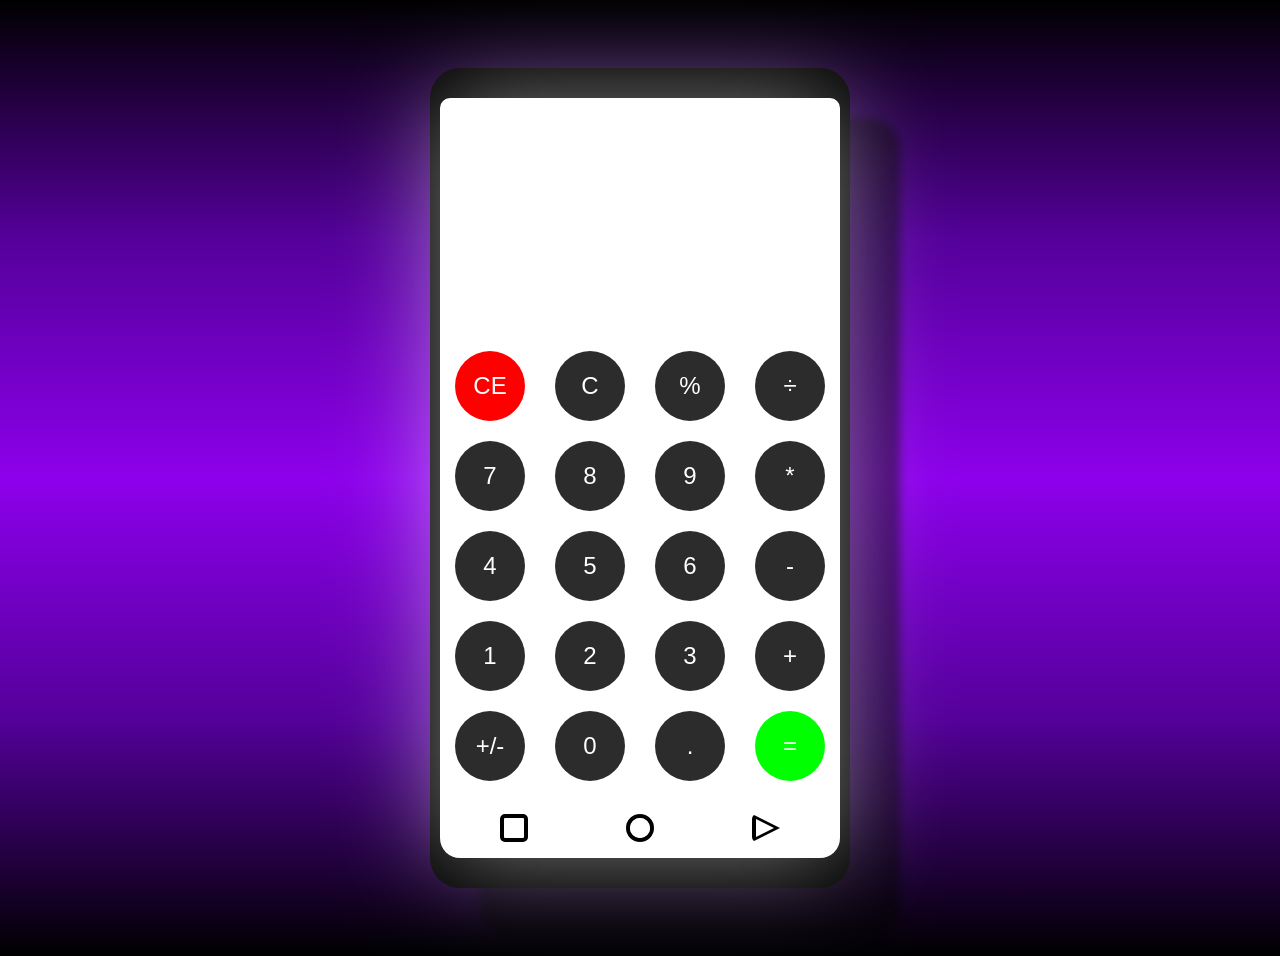
<file: index.html>
<!DOCTYPE html>
<html lang="pt-BR">
<head>
    <link rel="stylesheet" href="a.css">
    <script src="a.js" defer></script>
</head>
<body>
    <div class="asd">  
    <div class = 'celular'>        
        <div class = 'tela'> 
            <div class = 'visor'; id='visor'>
                <span id="meu-relogio"></span>
                <textarea id="ap" readonly placeholder=""></textarea>
            </div>
            <div class = 'espaco'>
                <div class = 'a'>
                <button id = 'btn' style="font-size: 24px;">CE</button>
                <button id = 'btn1' style="font-size: 24px;">7</button>
                <button id = 'btn2' style="font-size: 24px;">4</button>
                <button id = 'btn3' style="font-size: 24px;">1</button>
                <button id = 'btn4' style="font-size: 24px;">+/-</button>
                </div>
                <div class = 'b'>
                <button id = 'btn5' style="font-size: 24px;">C</button>
                <button id = 'btn6' style="font-size: 24px;">8</button>
                <button id = 'btn7' style="font-size: 24px;">5</button>
                <button id = 'btn8' style="font-size: 24px;">2</button>
                <button id = 'btn9' style="font-size: 24px;">0</button>
                </div> 
                <div class = 'c'>
                <button id = 'btn10' style="font-size: 24px;">%</button>
                <button id = 'btn11' style="font-size: 24px;">9</button>
                <button id = 'btn12' style="font-size: 24px;">6</button>
                <button id = 'btn13' style="font-size: 24px;">3</button>
                <button id = 'btn14' style="font-size: 24px;">.</button>
                </div>
                <div class = 'd'>
                <button id = 'btn15' class = 'oper' style="font-size: 24px;">&divide</button>
                <button id = 'btn16' class = 'oper' style="font-size: 24px;">*</button>
                <button id = 'btn17' class = 'oper' style="font-size: 24px;">-</button>
                <button id = 'btn18' class = 'oper' style="font-size: 24px;">+</button>
                <button id = 'btn19' style="font-size: 24px;">=</button>
                </div>         
            </div>
            <div class = 'bot2'>
                <button class = 'deslig'></button>
            </div>   
            <div class = 'bot'>
                <button id = 'algo'></button>
            </div> 
            <div class = 'bot1'>
                <div class = 'bot1f'>
                </div>            
            </div>            
        </div>    
    </div>
    </div>  
</body>
</file>
<file: a.css>
body{
            gap : 20px;
            display : flex;
            height: 100vh;
            font-family: Alfa Slab One;
            text-align: top;
            padding: 20px;
            justify-content: center ; 
            align-items: center;
            background: linear-gradient(0deg, #000000, #55009b, #8d00eb, #55009b, #000000);
            overflow: hidden;
        }
        button{ 
            width: 70px;
            height: 70px;
            background: linear-gradient(0deg, #2c2c2c, #2c2c2c, #2c2c2c);
            color: white;
            padding: 0px; 
            border: none;
            border-radius: 50%;
            cursor: pointer;
            justify-content: center; 
            align-items: center;
            transition: background 0.3s ease, transform 0.2s linear;
        }
        button:active{
            width: 70px;
            height: 70px;
            background: linear-gradient(0deg, #757575, #757575, #757575);
            color: white;
            padding: 0px; 
            border: none;
            border-radius: 50%;
            cursor: pointer;
            justify-content: center ; 
            align-items: center;
            transform: scale(0.9);
        }
        .a{
            display: flex;
            flex-direction: column;
            gap: 20px;
            z-index: 10;
        }
        .b{
            display: flex;
            flex-direction: column;
            gap: 20px;
            z-index: 10;
        }
        .c{
            display: flex;
            flex-direction: column;
            gap: 20px;
            z-index: 10;
        } 
        .d{
            display: flex;
            flex-direction: column;
            gap: 20px;
            z-index: 10;
        }       
        .celular{
            width: 400px;
            height: 800px;
            background-color: #000000;
            border-radius: 30px;
            padding: 10px;
            box-shadow: 50px 50px 10px rgba(0,0,0,0.5);
            position: relative;
            justify-content: center ; 
            align-items: center;
            z-index: 5;
        }
        .tela{
            position: relative;
            width: 100%;
            height: 95%;
            background-color: #fff;
            border-radius: 20px;
            margin-top: 10px;
            z-index: 6;
            box-shadow: 0px 0px 100px rgba(255, 255, 255, 0.5);     
        }
        .espaco{
            display: flex;
            justify-content: space-around;
            align-items: center;
            height: 60%;
        }
        #btn19{
            background: linear-gradient(0deg, #00ff00, #00ff00, #00ff00);
            transition: background 0.3s ease, transform 0.2s linear;
        }
        #btn19:active{
            background: linear-gradient(0deg, #00d300, #00d300, #00d300);
            transform: scale(0.9);
        }
        #btn{
            background: linear-gradient(0deg, #ff0000, #ff0000, #ff0000);
        }
        #btn:active{
            background: linear-gradient(0deg, #d30000, #d30000, #d30000);
        }
        .visor{
            width: 95%;
            height: 30%;
            background-color: #ffffff;
            border-radius: 10px;
            margin: 20px auto;
            justify-content: flex-end;
            align-items: center;
            padding: 10px;
            z-index: 10;
            word-wrap: break-word; 
        }
        .bot{
            display: flex;
            justify-content: space-around;
            align-items: center;
            background-color: transparent;
            gap: 10px;
            width: 20px;
            height: 20px;
            z-index: 6;
            margin-left: 46.5%;
            border-radius: 50%;
            border: 4px solid #000000;
            margin-top: 20px;            
        }
        .bot1{
            position: absolute;
            display: flex;
            justify-content: center;
            align-items: center;
            right: 20px;
            bottom: 20px;
            width: 0;
            height: 0;
            background-color: transparent;
            border-top: 14px solid transparent;
            border-bottom: 14px solid transparent;
            border-left: 28px solid #000000;
            right: 60px;
            bottom: 10px;
            border-radius: 5px;
            margin-bottom: 6px;
        }
        .bot1f{
            position: absolute;
            width: 0;
            height: 0;
            background-color: transparent;
            border-top: 9px solid transparent;
            border-bottom: 9px solid transparent;
            border-left: 18px solid #ffffff;
            margin-left: -30px;
        }
        .bot2{  
            position: absolute;
            width: 20px;
            height: 20px;
            z-index: 6;
            background-color: transparent;
            border: 4px solid #000000;
            left: 60px;
            border-radius: 5px;
            margin-top: 20px
        }        
        #visor{
            text-align: right;
            font-size: 100px;
            display: flex;
            justify-content: flex-end; 
            align-items: flex-end;     
            height: 200px;
            font-family: 'Alfa Slab One';
            font-weight: 400; 
            font-size: 95px;
            
        }
        #ap{            
            text-align: right;
            resize: none;
            border: none;
            width: 100%;
            height: 100%;
            background-color: #ffffff;
            font-family: 'Alfa Slab One';
            font-weight: 400px; 
            font-size: 60px;
            overflow-x: auto;
            border: none;
            outline: none;
        }
        .deslig{
            position: flex;
            width: 100%;
            height: 100%;
            z-index: 6;
            background: linear-gradient(0deg, #ffffff, #ffffff, #ffffff);
        }
        .deslig:active{
            position: flex;
            width: 100%;
            height: 100%;
            z-index: 6;
            background: linear-gradient(0deg, #ffffff, #ffffff, #ffffff);
        }
        #algo{
            display: flex;
            justify-content: space-around;
            align-items: center;
            background: linear-gradient(0deg, #ffffff, #ffffff, #ffffff);
            gap: 10px;
            width: 100%;
            height: 100%;
            z-index: 6;
        }
</file>
